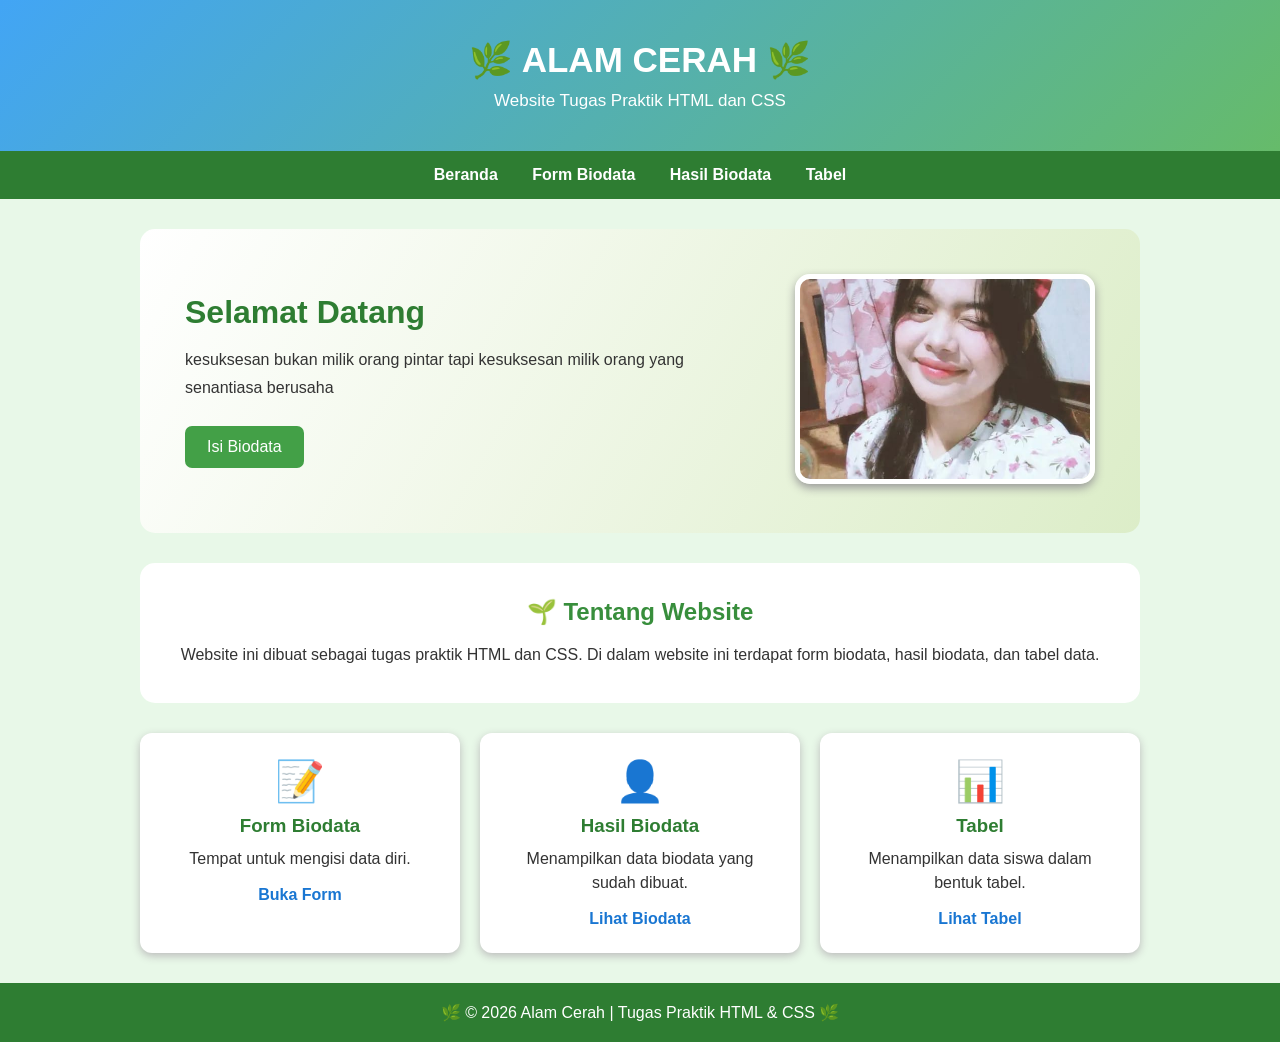
<file: index.html>
<!DOCTYPE html>
<html lang="id">
<head>
    <meta charset="UTF-8">
    <meta name="viewport" content="width=device-width, initial-scale=1.0">
    <title>Beranda - Alam Cerah</title>
    <link rel="stylesheet" href="style.css">
</head>
<body>

    <header>
        <h1>🌿 ALAM CERAH 🌿</h1>
        <p>Website Tugas Praktik HTML dan CSS</p>
    </header>

    <nav>
        <a href="index.html">Beranda</a>
        <a href="from_biodata.html">Form Biodata</a>
        <a href="hasil_biodata.html">Hasil Biodata</a>
        <a href="tabel.html">Tabel</a>
    </nav>

    <main>
        <section class="hero">
            <div>
                <h2>Selamat Datang</h2>
                <p>
                    kesuksesan bukan milik orang pintar
                    tapi kesuksesan milik orang yang senantiasa berusaha
            
                </p>
                <a href="from_biodata.html" class="tombol">
                    Isi Biodata
                </a>
            </div>

            <div class="gambar-alam">
                <img src="ga.jpeg" alt="Pemandangan Alam">
            </div>
        </section>

        <section class="tentang">
            <h2>🌱 Tentang Website</h2>
            <p>
                Website ini dibuat sebagai tugas praktik HTML dan CSS.
                Di dalam website ini terdapat form biodata, hasil biodata,
                dan tabel data.
            </p>
        </section>

        <section class="kartu-container">

            <div class="kartu">
                <div class="emoji">📝</div>
                <h3>Form Biodata</h3>
                <p>Tempat untuk mengisi data diri.</p>
                <a href="from_biodata.html">Buka Form</a>
            </div>

            <div class="kartu">
                <div class="emoji">👤</div>
                <h3>Hasil Biodata</h3>
                <p>Menampilkan data biodata yang sudah dibuat.</p>
                <a href="hasil_biodata.html">Lihat Biodata</a>
            </div>

            <div class="kartu">
                <div class="emoji">📊</div>
                <h3>Tabel</h3>
                <p>Menampilkan data siswa dalam bentuk tabel.</p>
                <a href="tabel.html">Lihat Tabel</a>
            </div>

        </section>
    </main>

    <footer>
        <p>🌿 &copy; 2026 Alam Cerah | Tugas Praktik HTML & CSS 🌿</p>
    </footer>

</body>
</html>
</file>
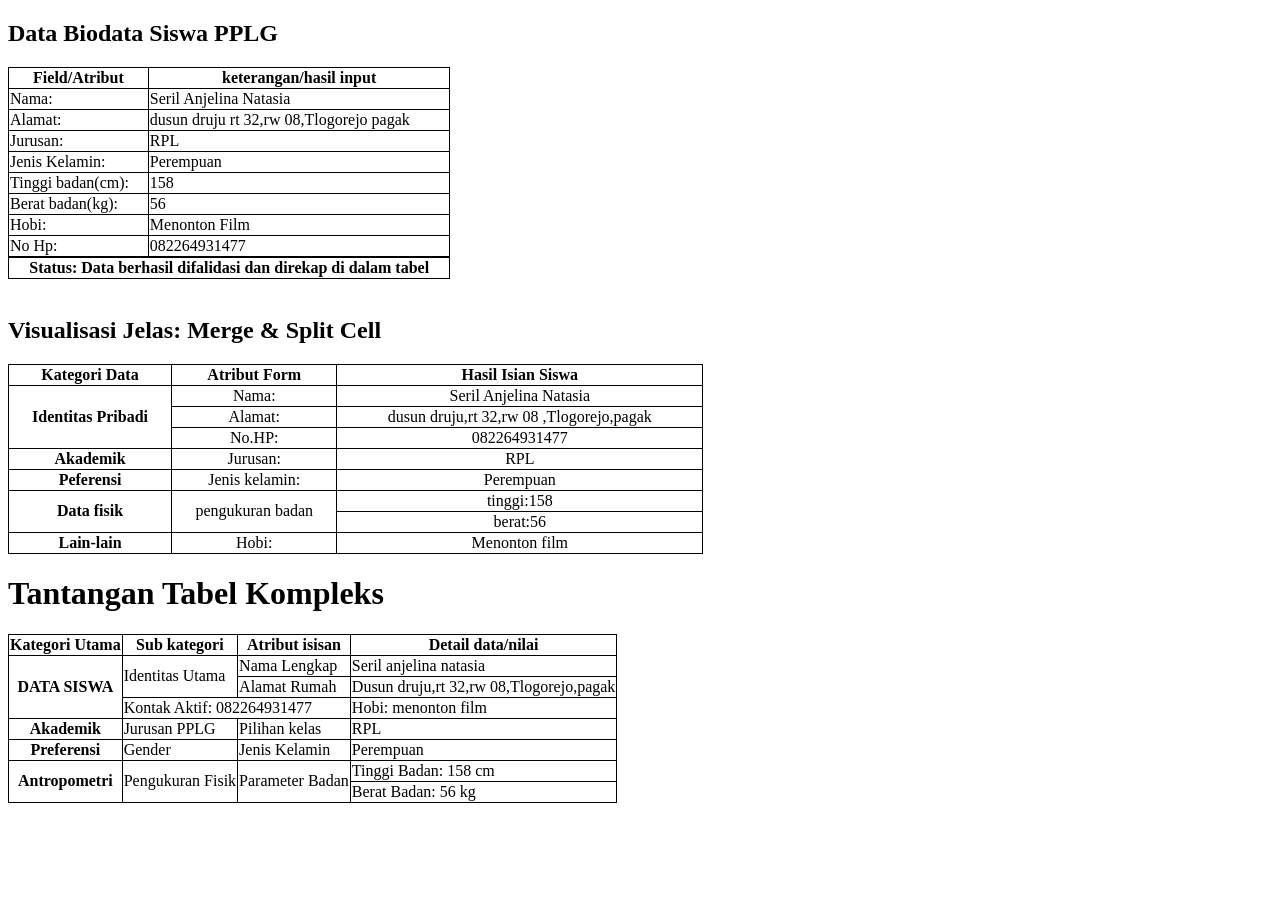
<file: 10rpl3_table.html>
<!DOCTYPE html>
<html lang="en">
<head>
    <meta charset="UTF-8">
    <meta name="viewport" content="width=device-width, initial-scale=1.0">
    <title>Document</title>
</head>
<body>
    <html>
<head>
<style>
table, th, td {
  border: 1px solid black;
  border-collapse: collapse;
}
</style>
</head>
<body>
<html>
<head>
<style>
table, th, td {
  border: 1px solid black;
  border-collapse: collapse;
}
</style>
</head>
<body>

<h2>Data Biodata Siswa PPLG</h2>

<p></p>

<table style="width:65%">
  <table style="width:35%">
  <tr>
    <th>Field/Atribut</th>
    <th>keterangan/hasil input</th>
    
  </tr>
  <tr>
    <td>Nama:</td>
    <td>Seril Anjelina Natasia</td>
    
  </tr>
  <tr>
    <td>Alamat:</td>
    <td>dusun druju rt 32,rw 08,Tlogorejo pagak</td>
     <tr>
    <td>Jurusan:</td>
    <td>RPL</td>
    
  </tr>
  </tr>
   </tr>
  <tr>
    <td>Jenis Kelamin:</td>
    <td>Perempuan</td>
     <tr>
    <td>Tinggi badan(cm):</td>
    <td>158</td>
    
  </tr>
  </tr>
   <tr>
    <td>Berat badan(kg):</td>
    <td>56</td>
     <tr>
    <td>Hobi:</td>
    <td>Menonton Film</td>
    
  </tr> <tr>
    <td>No Hp:</td>
    <td>082264931477</td>
  </tr><table style="width:35%">
    <th>Status: Data berhasil difalidasi dan direkap di dalam tabel</th>
    </table>
     </table>

</table>
<br>
<h2>Visualisasi Jelas: Merge & Split Cell</h2>

<table border="1" style="border-collapse: collapse; text-align: center; width: 55%;">
  <!-- BARIS 1: Header (3 Judul Kolom) -->
  <tr>
    <th>Kategori Data</th>
    <th>Atribut Form</th>
    <th>Hasil Isian Siswa</th>
  </tr>

  <!-- BARIS 2: Awal Merge 3 Baris (Kolom 1 mengambil jatah 3 baris ke bawah) -->
  <tr>
    <th rowspan="3">Identitas Pribadi</th>
    <td>Nama:</td>
    <td>Seril Anjelina Natasia</td>
  </tr>
  
  <!-- BARIS 3: Data Baris ke-2 -->
  <tr>
    <td>Alamat:</td>
    <td>dusun druju,rt 32,rw 08 ,Tlogorejo,pagak</td>
  </tr>
  
  <!-- BARIS 4: Data Baris ke-3 -->
  <tr>
    <td>No.HP:</td>
    <td>082264931477</td>
  </tr>
  <tr>
    <th rowspan="1">Akademik</th>
    <td>Jurusan:</td>
    <td>RPL</td>
  </tr>
   <tr>
    <th rowspan="1">Peferensi</th>
    <td>Jenis kelamin:</td>
    <td>Perempuan</td>
  </tr>
  <tr>
    <th rowspan="2" class="center">Data fisik</th>
    <td rowspan="2" class="center">pengukuran badan</td>
    <td>tinggi:158</td>
  </tr>
  <tr>
 <td>berat:56</td>
 </tr>
  <tr>
 <th>Lain-lain</th>
 <td>Hobi:</td>
 <td>Menonton film</td>
 </tr>
</table>
</table>
</body>
<h1>Tantangan Tabel Kompleks</h1>
 <table>
 <!-- HEADER -->
 <tr>
   <th>Kategori Utama </th>
   <th> Sub kategori</th>
   <th> Atribut isisan</th>
   <th>Detail data/nilai</th>
  </tr>

  <!-- DATA SISWA -->
  <tr>
 <!-- MERGE 3 BARIS -->
   <th class="kategori" rowspan="3">
   DATA SISWA
   </th>

  <!-- MERGE 2 BARIS -->
   <td class="sub" rowspan="2">
      Identitas Utama
   </td>

   <td class="atribut">
     Nama Lengkap
  </td>

  <td class="detail">
    Seril anjelina natasia
  </td>

  </tr>


  <tr>

  <td class="atribut">
    Alamat Rumah
  </td>

  <td class="detail">
    Dusun druju,rt 32,rw 08,Tlogorejo,pagak
  </td>

  </tr>


  <!-- BARIS KETIGA DATA SISWA -->
  <tr>

   <td colspan="2" class="kontak">
            Kontak Aktif: 082264931477
        </td>

   <td>Hobi: menonton film</td>
 </tr>
  <th>Akademik</th>
    <td>Jurusan PPLG</td>
    <td>Pilihan kelas</td>
    <td>RPL</td>
    <tr>
  <th>Preferensi</th>
    <td>Gender</td>
    <td>Jenis Kelamin</td>
    <td>Perempuan</td>
    <tr>
      <tr>
    <th rowspan="2">Antropometri</th>
    <td rowspan="2">Pengukuran Fisik</td>
    <td rowspan="2">Parameter Badan</td>

    <td>
        Tinggi Badan: 158 cm
    </td>
  </tr>

  <tr>
    <td>
        Berat Badan: 56 kg
    </td>
  </tr>
  
</table>
</body>
</html>
</file>
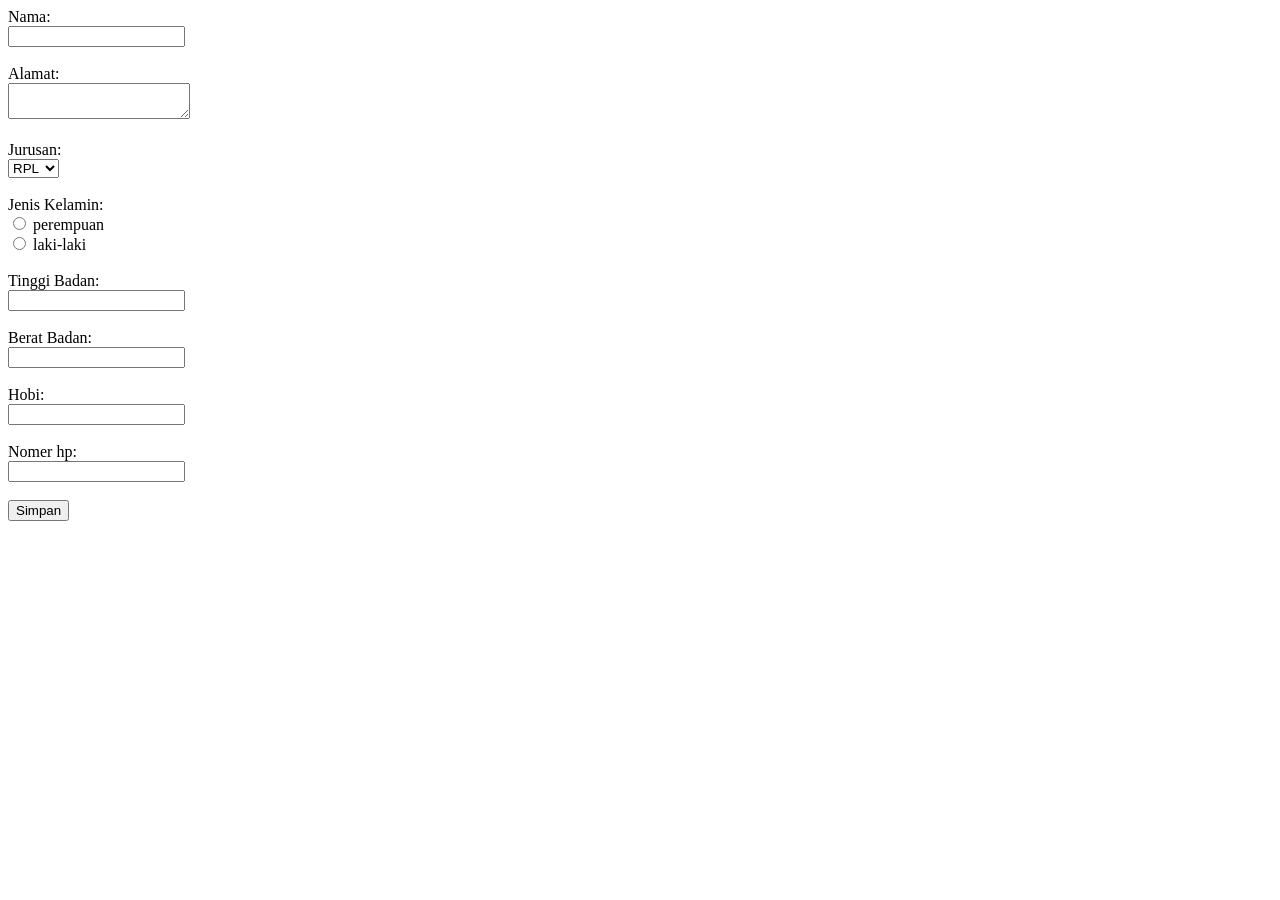
<file: form_biodata.html>
<!DOCTYPE html>
<html lang="en">
<head>
    <meta charset="UTF-8">
    <meta name="viewport" content="width=device-width, initial-scale=1.0">
    <title>Biodata</title>
</head>
<body>
    <form action="hasil_biodata.html" method="GET">
    <label>Nama:</label><br>
    <input type="text" name="nama"><br><br>

    <label>Alamat:</label><br>
    <textarea name="alamat"></textarea><br><br>

    <label>Jurusan:</label><br>
    <select name="jurusan">
        <option value="RPL">RPL</option>
        <option value="TKJ">TKJ</option>
        <option value="TKR">TKR</option>
        <option value="TSM">TSM</option>
        <option value="TEI">TEI</option>
    </select><br><br>

    <label>Jenis Kelamin:</label><br>
    <input type="radio" name="jk" value="perempuan"> perempuan<br>
    <input type="radio" name="jk" value="laki-laki"> laki-laki<br><br>

    <label>Tinggi Badan:</label><br>
    <input type="number" name="tb"><br><br>

    <label>Berat Badan:</label><br>
    <input type="number" name="bb"><br><br>

    <label>Hobi:</label><br>
    <input type="text" name="hobi"><br><br>

    <label>Nomer hp:</label><br>
    <input type="number" name="hp"><br><br>

    <button type="submit">Simpan</button>
</form>
</file>
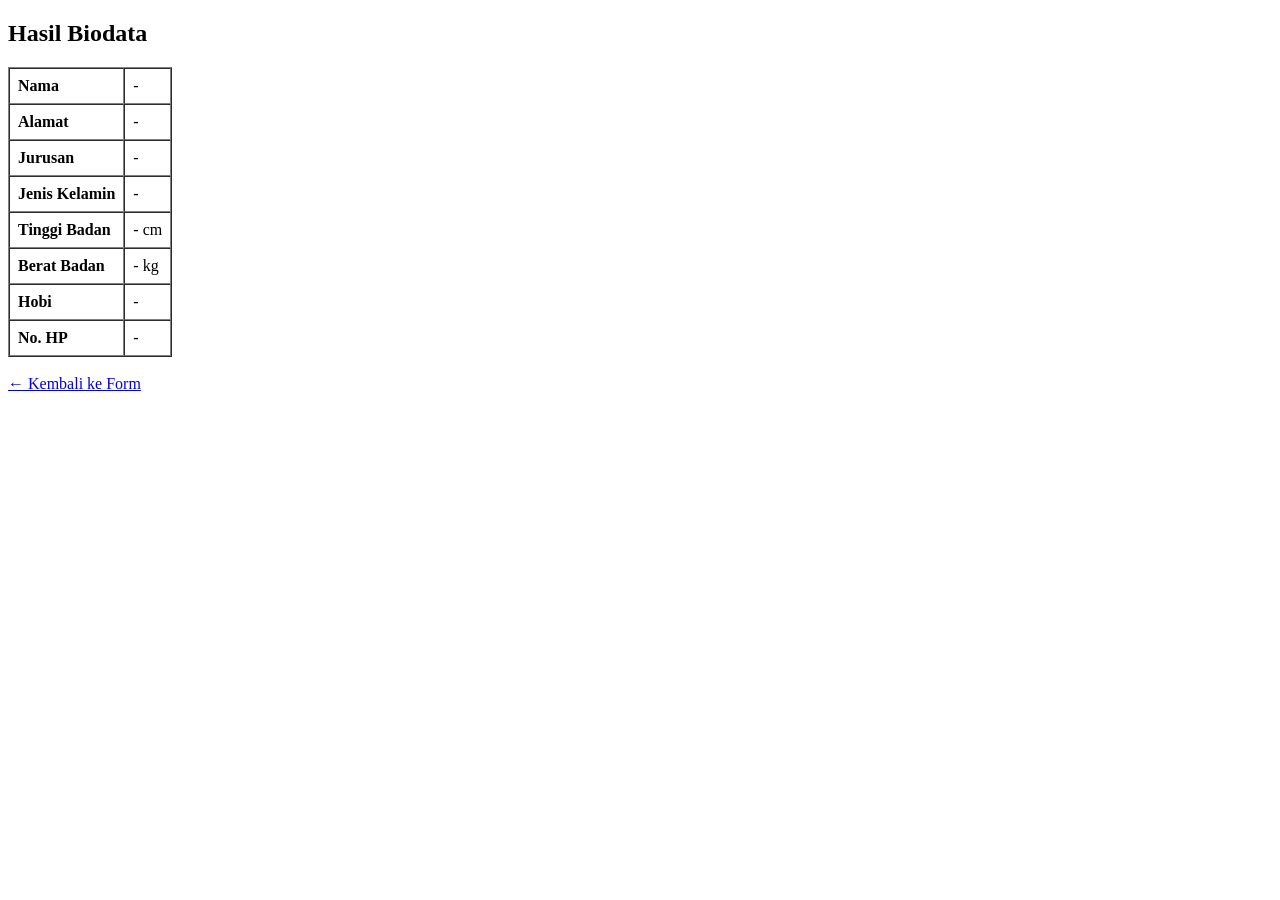
<file: hasil_biodata.html>
<!DOCTYPE html>
<html lang="id">
<head>
    <meta charset="UTF-8">
    <title>Hasil Biodata</title>
</head>
<body>

    <h2>Hasil Biodata</h2>

    <!-- Tempat data akan ditampilkan -->
    <div id="tampilData"></div>

    <br>
    <a href="form_biodata.html">← Kembali ke Form</a>

    <script>
        // 1. Ambil data dari URL (search params)
        const urlParams = new URLSearchParams(window.location.search);

        // 2. Ambil masing-masing nilai berdasarkan 'name' di form
        const nama = urlParams.get('nama') || '-';
        const alamat = urlParams.get('alamat') || '-';
        const jurusan = urlParams.get('jurusan') || '-';
        const jk = urlParams.get('jk') || '-';
        const tb = urlParams.get('tb') || '-';
        const bb = urlParams.get('bb') || '-';
        const hobi = urlParams.get('hobi') || '-';
        const hp = urlParams.get('hp') || '-';

        // 3. Tampilkan ke dalam tabel HTML
        document.getElementById('tampilData').innerHTML = `
            <table border="1" cellpadding="8" cellspacing="0">
                <tr><td><strong>Nama</strong></td><td>${nama}</td></tr>
                <tr><td><strong>Alamat</strong></td><td>${alamat}</td></tr>
                <tr><td><strong>Jurusan</strong></td><td>${jurusan}</td></tr>
                <tr><td><strong>Jenis Kelamin</strong></td><td>${jk}</td></tr>
                <tr><td><strong>Tinggi Badan</strong></td><td>${tb} cm</td></tr>
                <tr><td><strong>Berat Badan</strong></td><td>${bb} kg</td></tr>
                <tr><td><strong>Hobi</strong></td><td>${hobi}</td></tr>
                <tr><td><strong>No. HP</strong></td><td>${hp}</td></tr>
            </table>
        `;
    </script>

</body>
</html>
</file>
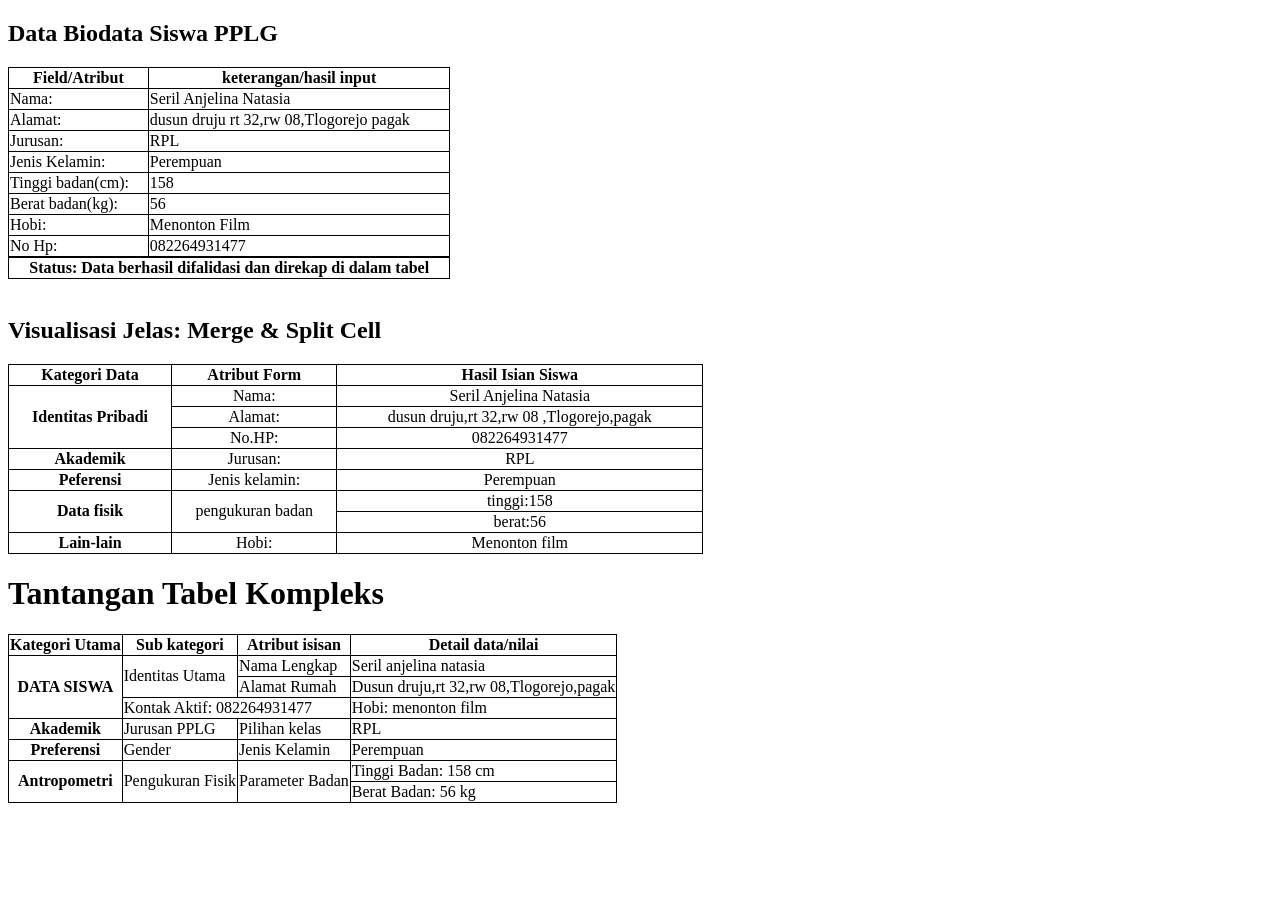
<file: tabel.html>
<!DOCTYPE html>
<html lang="en">
<head>
    <meta charset="UTF-8">
    <meta name="viewport" content="width=device-width, initial-scale=1.0">
    <title>Document</title>
</head>
<body>
    <html>
<head>
<style>
table, th, td {
  border: 1px solid black;
  border-collapse: collapse;
}
</style>
</head>
<body>
<html>
<head>
<style>
table, th, td {
  border: 1px solid black;
  border-collapse: collapse;
}
</style>
</head>
<body>

<h2>Data Biodata Siswa PPLG</h2>

<p></p>

<table style="width:65%">
  <table style="width:35%">
  <tr>
    <th>Field/Atribut</th>
    <th>keterangan/hasil input</th>
    
  </tr>
  <tr>
    <td>Nama:</td>
    <td>Seril Anjelina Natasia</td>
    
  </tr>
  <tr>
    <td>Alamat:</td>
    <td>dusun druju rt 32,rw 08,Tlogorejo pagak</td>
     <tr>
    <td>Jurusan:</td>
    <td>RPL</td>
    
  </tr>
  </tr>
   </tr>
  <tr>
    <td>Jenis Kelamin:</td>
    <td>Perempuan</td>
     <tr>
    <td>Tinggi badan(cm):</td>
    <td>158</td>
    
  </tr>
  </tr>
   <tr>
    <td>Berat badan(kg):</td>
    <td>56</td>
     <tr>
    <td>Hobi:</td>
    <td>Menonton Film</td>
    
  </tr> <tr>
    <td>No Hp:</td>
    <td>082264931477</td>
  </tr><table style="width:35%">
    <th>Status: Data berhasil difalidasi dan direkap di dalam tabel</th>
    </table>
     </table>

</table>
<br>
<h2>Visualisasi Jelas: Merge & Split Cell</h2>
<table border="1" style="border-collapse: collapse; text-align: center; width: 55%;">
  <!-- BARIS 1: Header (3 Judul Kolom) -->
  <tr>
    <th>Kategori Data</th>
    <th>Atribut Form</th>
    <th>Hasil Isian Siswa</th>
  </tr>

  <!-- BARIS 2: Awal Merge 3 Baris (Kolom 1 mengambil jatah 3 baris ke bawah) -->
  <tr>
    <th rowspan="3">Identitas Pribadi</th>
    <td>Nama:</td>
    <td>Seril Anjelina Natasia</td>
  </tr>
  
  <!-- BARIS 3: Data Baris ke-2 -->
  <tr>
    <td>Alamat:</td>
    <td>dusun druju,rt 32,rw 08 ,Tlogorejo,pagak</td>
  </tr>
  
  <!-- BARIS 4: Data Baris ke-3 -->
  <tr>
    <td>No.HP:</td>
    <td>082264931477</td>
  </tr>
  <tr>
    <th rowspan="1">Akademik</th>
    <td>Jurusan:</td>
    <td>RPL</td>
  </tr>
   <tr>
    <th rowspan="1">Peferensi</th>
    <td>Jenis kelamin:</td>
    <td>Perempuan</td>
  </tr>
  <tr>
    <th rowspan="2" class="center">Data fisik</th>
    <td rowspan="2" class="center">pengukuran badan</td>
    <td>tinggi:158</td>
  </tr>
  <tr>
 <td>berat:56</td>
 </tr>
  <tr>
 <th>Lain-lain</th>
 <td>Hobi:</td>
 <td>Menonton film</td>
 </tr>
</table>
</table>
</body>
<h1>Tantangan Tabel Kompleks</h1>
 <table>
 <!-- HEADER -->
 <tr>
   <th>Kategori Utama </th>
   <th> Sub kategori</th>
   <th> Atribut isisan</th>
   <th>Detail data/nilai</th>
  </tr>

  <!-- DATA SISWA -->
  <tr>
 <!-- MERGE 3 BARIS -->
   <th class="kategori" rowspan="3">
   DATA SISWA
   </th>

  <!-- MERGE 2 BARIS -->
   <td class="sub" rowspan="2">
      Identitas Utama
   </td>

   <td class="atribut">
     Nama Lengkap
  </td>

  <td class="detail">
    Seril anjelina natasia
  </td>

  </tr>


  <tr>

  <td class="atribut">
    Alamat Rumah
  </td>

  <td class="detail">
    Dusun druju,rt 32,rw 08,Tlogorejo,pagak
  </td>

  </tr>


  <!-- BARIS KETIGA DATA SISWA -->
  <tr>

   <td colspan="2" class="kontak">
            Kontak Aktif: 082264931477
        </td>

   <td>Hobi: menonton film</td>
 </tr>
  <th>Akademik</th>
    <td>Jurusan PPLG</td>
    <td>Pilihan kelas</td>
    <td>RPL</td>
    <tr>
  <th>Preferensi</th>
    <td>Gender</td>
    <td>Jenis Kelamin</td>
    <td>Perempuan</td>
    <tr>
      <tr>
    <th rowspan="2">Antropometri</th>
    <td rowspan="2">Pengukuran Fisik</td>
    <td rowspan="2">Parameter Badan</td>

    <td>
        Tinggi Badan: 158 cm
    </td>
  </tr>

  <tr>
    <td>
        Berat Badan: 56 kg
    </td>
  </tr>
  
</table>
</body>
</html>
</file>
<file: style.css>
/* =========================
   PENGATURAN DASAR
========================= */

* {
    margin: 0;
    padding: 0;
    box-sizing: border-box;
}

html {
    scroll-behavior: smooth;
}

body {
    font-family: Arial, sans-serif;
    background: #e8f8e8;
    color: #333;
}


/* =========================
   HEADER
========================= */

header {
    background: linear-gradient(135deg, #42a5f5, #66bb6a);
    color: white;
    text-align: center;
    padding: 40px 20px;
}

header h1 {
    font-size: 35px;
    margin-bottom: 10px;
}

header p {
    font-size: 17px;
}


/* =========================
   NAVIGASI
========================= */

nav {
    background-color: #2e7d32;
    text-align: center;
    padding: 15px;
}

nav a {
    color: white;
    text-decoration: none;
    margin: 0 15px;
    font-weight: bold;
}

nav a:hover {
    color: #ffeb3b;
}


/* =========================
   MAIN
========================= */

main {
    width: 90%;
    max-width: 1000px;
    margin: auto;
}


/* =========================
   HERO BERANDA
========================= */

.hero {
    margin-top: 30px;
    padding: 45px;
    background: linear-gradient(120deg, #ffffff, #dcedc8);
    border-radius: 15px;

    display: flex;
    align-items: center;
    justify-content: space-between;
    gap: 30px;
}

.hero h2 {
    color: #2e7d32;
    font-size: 32px;
    margin-bottom: 15px;
}

.hero p {
    line-height: 1.7;
    margin-bottom: 25px;
}

.gambar-alam img {
    width: 300px;
    height: 210px;
    object-fit: cover;
    border-radius: 15px;
    border: 5px solid white;
    box-shadow: 0 4px 10px #999;
}


/* =========================
   TOMBOL
========================= */

.tombol {
    display: inline-block;
    background-color: #43a047;
    color: white;
    text-decoration: none;
    padding: 12px 22px;
    border-radius: 7px;
}

.tombol:hover {
    background-color: #1b5e20;
}


/* =========================
   TENTANG
========================= */

.tentang {
    background-color: white;
    margin-top: 30px;
    padding: 35px;
    text-align: center;
    border-radius: 15px;
}

.tentang h2 {
    color: #388e3c;
    margin-bottom: 15px;
}

.tentang p {
    line-height: 1.7;
}


/* =========================
   KARTU
========================= */

.kartu-container {
    display: flex;
    justify-content: center;
    gap: 20px;
    margin: 30px 0;
}

.kartu {
    background-color: white;
    width: 33%;
    padding: 25px;
    text-align: center;
    border-radius: 12px;
    box-shadow: 0 3px 8px #bbb;
}

.kartu:hover {
    transform: translateY(-5px);
    transition: 0.3s;
}

.kartu .emoji {
    font-size: 40px;
    margin-bottom: 10px;
}

.kartu h3 {
    color: #2e7d32;
    margin-bottom: 10px;
}

.kartu p {
    margin-bottom: 15px;
    line-height: 1.5;
}

.kartu a {
    color: #1976d2;
    text-decoration: none;
    font-weight: bold;
}


/* =========================
   FORM
========================= */

.form-box,
.hasil-box,
.tabel-box {
    background-color: white;
    margin: 30px 0;
    padding: 35px;
    border-radius: 15px;
    box-shadow: 0 3px 8px #bbb;
}

.form-box h2,
.hasil-box h2,
.tabel-box h2 {
    text-align: center;
    color: #2e7d32;
    margin-bottom: 25px;
}

form {
    max-width: 650px;
    margin: auto;
}

label {
    display: block;
    margin-top: 15px;
    margin-bottom: 5px;
    font-weight: bold;
    color: #2e7d32;
}

input,
select,
textarea {
    width: 100%;
    padding: 11px;
    border: 1px solid #aaa;
    border-radius: 6px;
    font-size: 14px;
}

textarea {
    height: 90px;
    resize: none;
}

button {
    width: 100%;
    padding: 13px;
    margin-top: 25px;
    background-color: #43a047;
    color: white;
    border: none;
    border-radius: 7px;
    font-size: 16px;
    cursor: pointer;
}

button:hover {
    background-color: #1b5e20;
}


/* =========================
   HASIL BIODATA
========================= */

.profil {
    display: flex;
    align-items: center;
    gap: 40px;
}

.foto {
    text-align: center;
}

.foto img {
    width: 190px;
    height: 230px;
    object-fit: cover;
    border-radius: 12px;
    border: 5px solid #81c784;
}

.data {
    flex: 1;
}

.data p {
    padding: 11px;
    border-bottom: 1px solid #ddd;
}

.data b {
    color: #2e7d32;
}


/* =========================
   TABEL
========================= */

table {
    width: 100%;
    border-collapse: collapse;
}

th,
td {
    border: 1px solid #777;
    padding: 12px;
    text-align: center;
}

th {
    background-color: #43a047;
    color: white;
}

tr:nth-child(even) {
    background-color: #e8f5e9;
}

tr:hover {
    background-color: #c8e6c9;
}


/* =========================
   FOOTER
========================= */

footer {
    background-color: #2e7d32;
    color: white;
    text-align: center;
    padding: 20px;
    margin-top: 30px;
}


/* =========================
   TAMPILAN HP
========================= */

@media (max-width: 700px) {

    nav a {
        display: block;
        margin: 10px;
    }

    .hero {
        flex-direction: column;
        text-align: center;
        padding: 30px 20px;
    }

    .gambar-alam img {
        width: 100%;
        max-width: 350px;
    }

    .kartu-container {
        flex-direction: column;
    }

    .kartu {
        width: 100%;
    }

    .profil {
        flex-direction: column;
    }

    table {
        font-size: 12px;
    }

    th,
    td {
        padding: 8px;
    }
}
</file>
